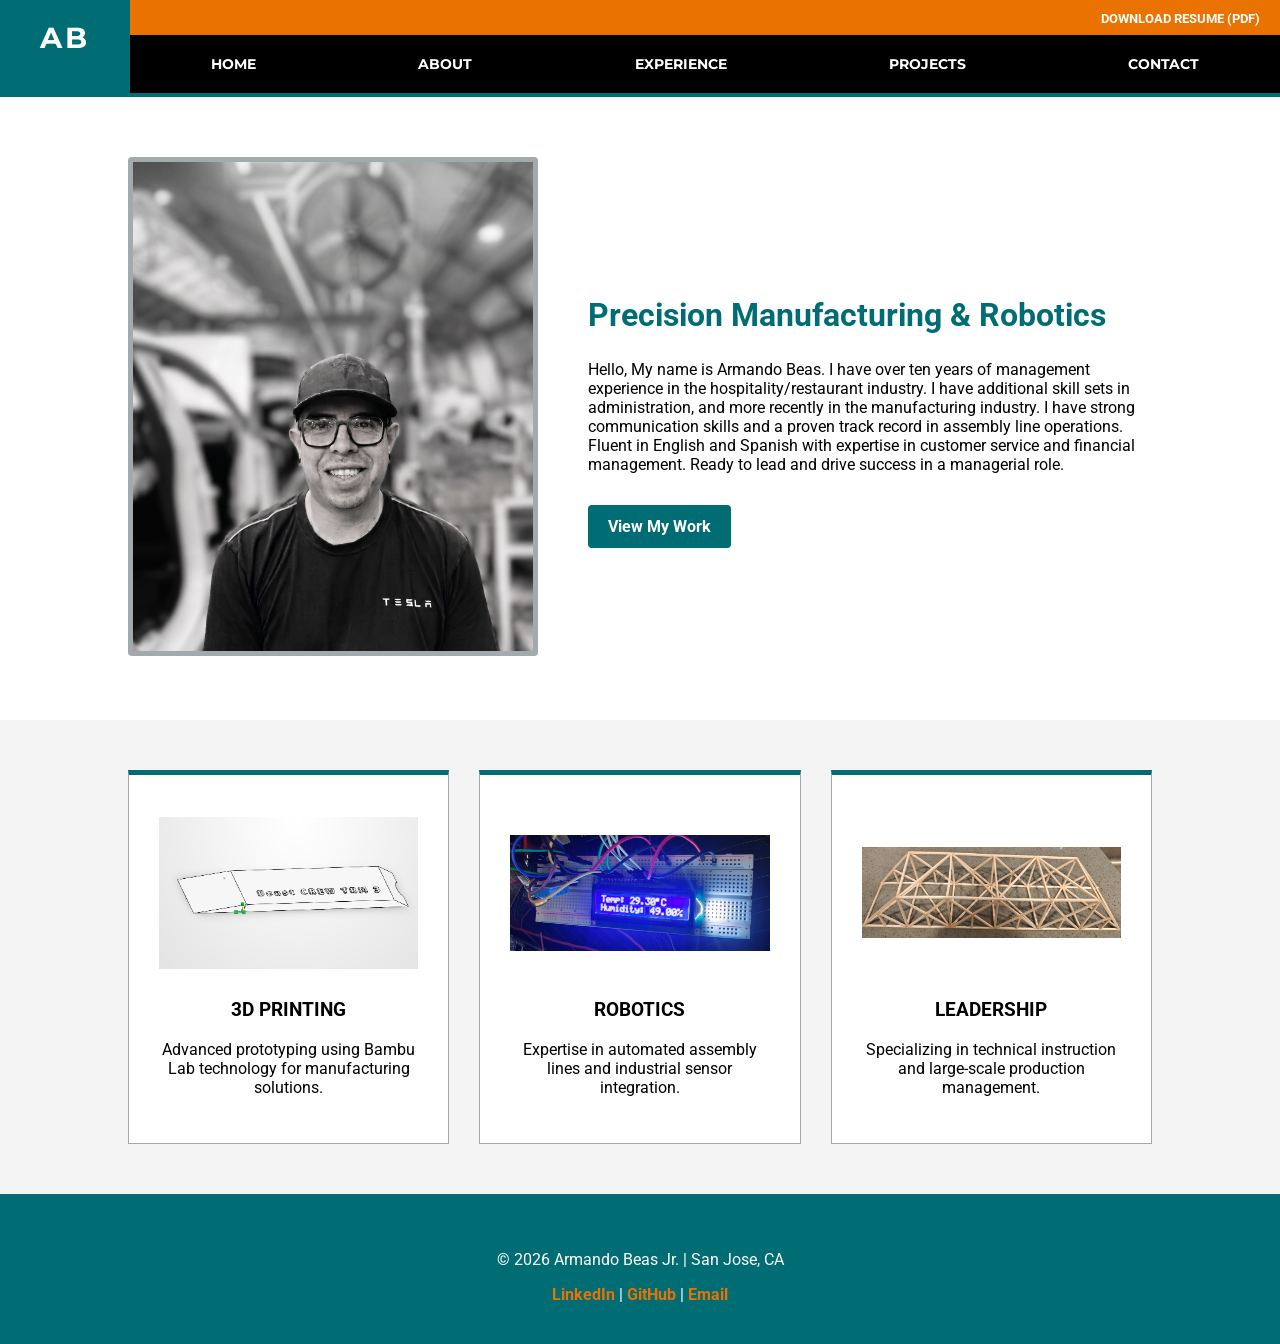
<file: index.html>
<!DOCTYPE html>
<html lang="en">
<head>
    <meta charset="UTF-8">
    <meta name="viewport" content="width=device-width, initial-scale=1.0">
    <title>Armando Beas Jr. | Portfolio</title>
    <link href="https://fonts.googleapis.com/css2?family=Montserrat:wght@700&family=Roboto:wght@400;700&display=swap" rel="stylesheet">
    <link rel="stylesheet" href="style.css">
</head>
<body>

    <header>
        <div class="logo-box">
            <h1>AB</h1>
        </div>
        <div class="header-right">
            <div class="resume-bar">
                <a href="Armando Beas Resume.pdf" download="Armando_Beas_Resume.pdf" class="resume-link">DOWNLOAD RESUME (PDF)</a>
            </div>
            <nav>
                <ul>
                    <li class="navItem"><a href="index.html">HOME</a></li>
                    <li class="navItem"><a href="about.html">ABOUT</a></li>
                    <li class="navItem"><a href="experience.html">EXPERIENCE</a></li>
                    <li class="navItem"><a href="projects.html">PROJECTS</a></li>
                    <li class="navItem"><a href="contact.html">CONTACT</a></li>
                </ul>
            </nav>
        </div>
    </header>

    <main>
        <section class="hero">
            <div class="hero-image">
                <img src="Images/Mando.png" alt="Armando Beas Technical Portfolio">
            </div>
            <div class="hero-text">
                <h2>Precision Manufacturing & Robotics</h2>
                <p>Hello, 
My name is Armando Beas. I have over ten years of management experience in the hospitality/restaurant industry. I have additional skill sets in administration, and more recently in the manufacturing industry. I have strong communication skills and a proven track record in assembly line operations. Fluent in English and Spanish with expertise in customer service and financial management. Ready to lead and drive success in a managerial role.</p>
                <a href="projects.html" class="button">View My Work</a>
            </div>
        </section>

        <section class="info-boxes">
            <div class="box">
                <img src="Images/model-cad.png" alt="3D Printing Img">
                <h3>3D PRINTING</h3>
                <p>Advanced prototyping using Bambu Lab technology for manufacturing solutions.</p>
            </div>
            <div class="box">
                <img src="Images/arduino-1.jpg" alt="Robotics Img">
                <h3>ROBOTICS</h3>
                <p>Expertise in automated assembly lines and industrial sensor integration.</p>
            </div>
           <div class="box">
                <img src="Images/Bridge.png" alt="Leadership Img">
                <h3>LEADERSHIP</h3>
                <p>Specializing in technical instruction and large-scale production management.</p>
            </div>
        </section>
    </main>

    <footer>
        <p>&copy; 2026 Armando Beas Jr. | San Jose, CA</p>
        <div class="social-links">
            <a href="https://www.linkedin.com">LinkedIn</a> | <a href="https://www.github.com">GitHub</a> | <a href="https://www.google.com">Email</a>
        </div>
    </footer>

</body>
</html>
</file>
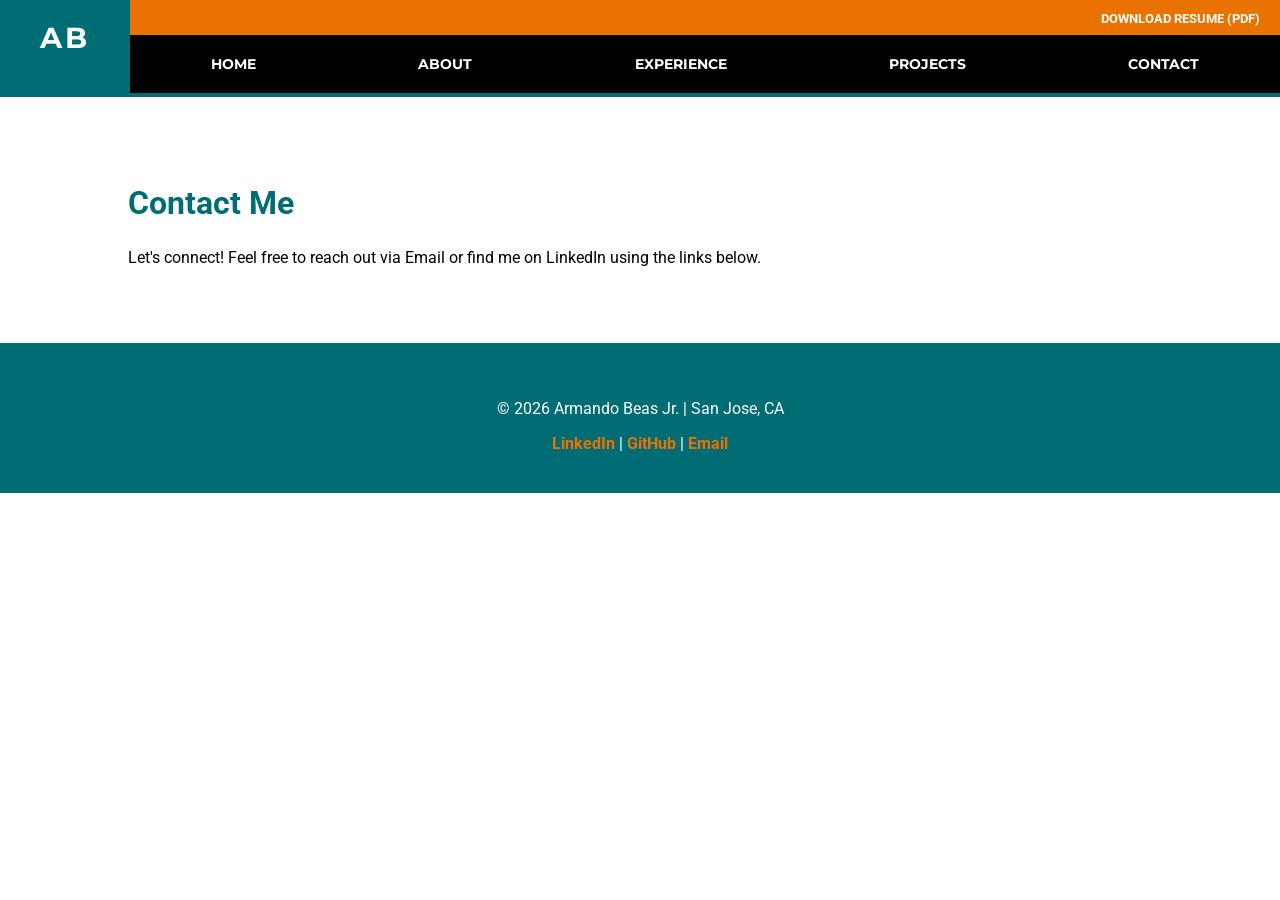
<file: contact.html>
<!DOCTYPE html>
<html lang="en">
<head>
    <meta charset="UTF-8">
    <meta name="viewport" content="width=device-width, initial-scale=1.0">
    <title>Armando Beas Jr. | Portfolio</title>
    <link href="https://fonts.googleapis.com/css2?family=Montserrat:wght@700&family=Roboto:wght@400;700&display=swap" rel="stylesheet">
    <link rel="stylesheet" href="style.css">
</head>
<body>

    <header>
        <div class="logo-box">
            <h1>AB</h1>
        </div>
        <div class="header-right">
            <div class="resume-bar">
                <a href="Armando Beas Resume.pdf" download="Armando_Beas_Resume.pdf" class="resume-link">DOWNLOAD RESUME (PDF)</a>
            </div>
            <nav>
                <ul>
                    <li class="navItem"><a href="index.html">HOME</a></li>
                    <li class="navItem"><a href="about.html">ABOUT</a></li>
                    <li class="navItem"><a href="experience.html">EXPERIENCE</a></li>
                    <li class="navItem"><a href="projects.html">PROJECTS</a></li>
                    <li class="navItem"><a href="contact.html">CONTACT</a></li>
                </ul>
            </nav>
        </div>
    </header>

    <main>
    <section class="hero">
        <div class="hero-text">
            <h2>Contact Me</h2>
            <p>Let's connect! Feel free to reach out via Email or find me on LinkedIn using the links below.</p>
        </div>
    </section>
</main>

    <footer>
        <p>&copy; 2026 Armando Beas Jr. | San Jose, CA</p>
        <div class="social-links">
            <a href="#">LinkedIn</a> | <a href="#">GitHub</a> | <a href="#">Email</a>
        </div>
    </footer>

</body>
</html>
</file>
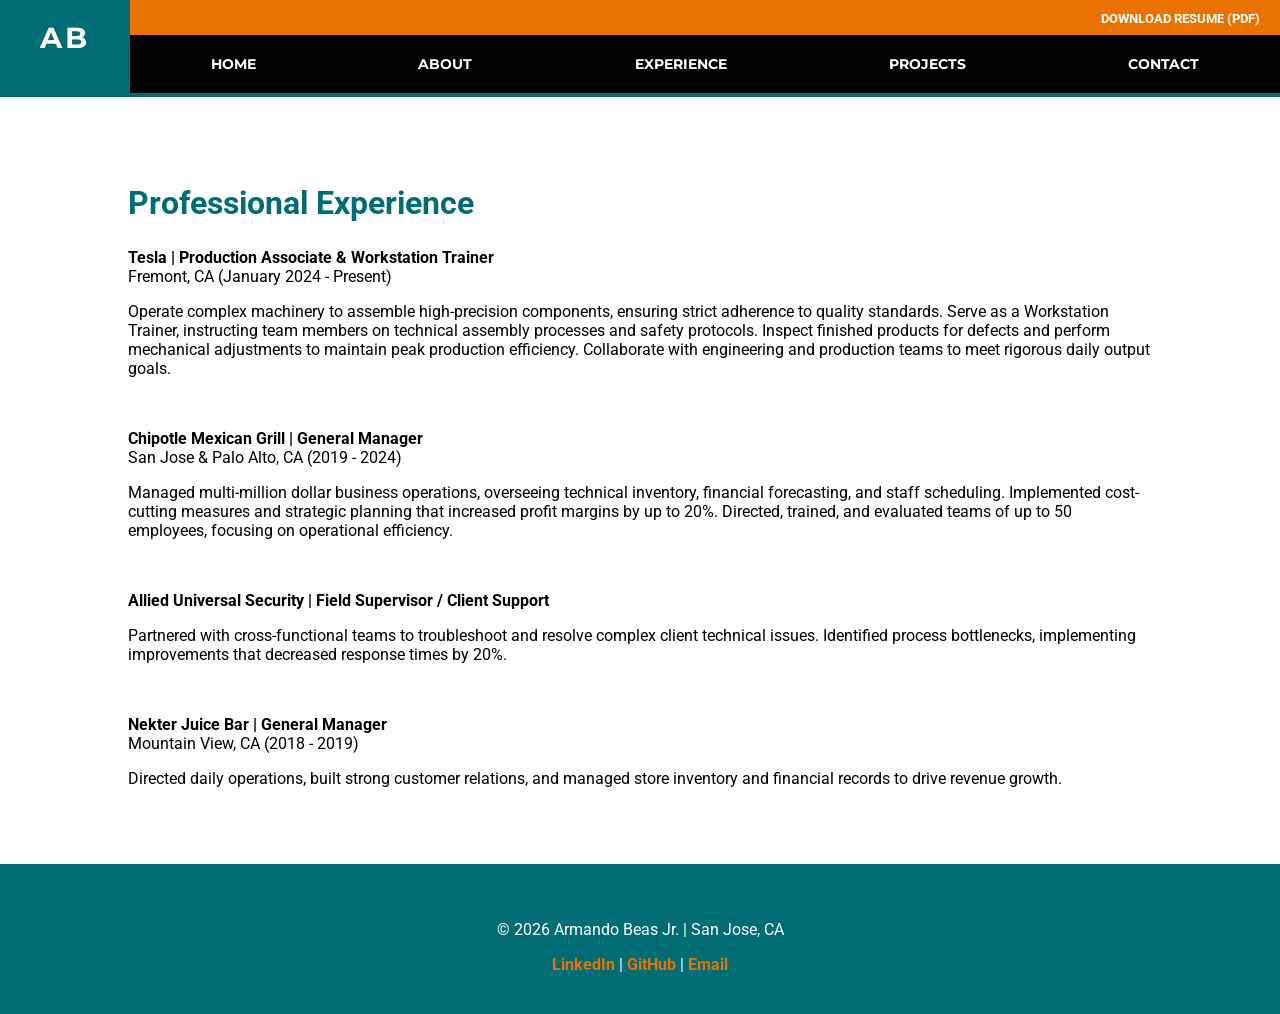
<file: experience.html>
<!DOCTYPE html>
<html lang="en">
<head>
    <meta charset="UTF-8">
    <meta name="viewport" content="width=device-width, initial-scale=1.0">
    <title>Armando Beas Jr. | Portfolio</title>
    <link href="https://fonts.googleapis.com/css2?family=Montserrat:wght@700&family=Roboto:wght@400;700&display=swap" rel="stylesheet">
    <link rel="stylesheet" href="style.css">
</head>
<body>

    <header>
        <div class="logo-box">
            <h1>AB</h1>
        </div>
        <div class="header-right">
            <div class="resume-bar">
                <a href="Armando Beas Resume.pdf" download="Armando_Beas_Resume.pdf" class="resume-link">DOWNLOAD RESUME (PDF)</a>
            </div>
            <nav>
                <ul>
                    <li class="navItem"><a href="index.html">HOME</a></li>
                    <li class="navItem"><a href="about.html">ABOUT</a></li>
                    <li class="navItem"><a href="experience.html">EXPERIENCE</a></li>
                    <li class="navItem"><a href="projects.html">PROJECTS</a></li>
                    <li class="navItem"><a href="contact.html">CONTACT</a></li>
                </ul>
            </nav>
        </div>
    </header>

    <main>
    <section class="hero">
        <div class="hero-text">
            <h2>Professional Experience</h2>
            
            <p><strong>Tesla | Production Associate & Workstation Trainer</strong><br>
            Fremont, CA (January 2024 - Present)</p>
            <p>Operate complex machinery to assemble high-precision components, ensuring strict adherence to quality standards. Serve as a Workstation Trainer, instructing team members on technical assembly processes and safety protocols. Inspect finished products for defects and perform mechanical adjustments to maintain peak production efficiency. Collaborate with engineering and production teams to meet rigorous daily output goals.</p>
            <br>

            <p><strong>Chipotle Mexican Grill | General Manager</strong><br>
            San Jose & Palo Alto, CA (2019 - 2024)</p>
            <p>Managed multi-million dollar business operations, overseeing technical inventory, financial forecasting, and staff scheduling. Implemented cost-cutting measures and strategic planning that increased profit margins by up to 20%. Directed, trained, and evaluated teams of up to 50 employees, focusing on operational efficiency.</p>
            <br>

            <p><strong>Allied Universal Security | Field Supervisor / Client Support</strong></p>
            <p>Partnered with cross-functional teams to troubleshoot and resolve complex client technical issues. Identified process bottlenecks, implementing improvements that decreased response times by 20%.</p>
            <br>

            <p><strong>Nekter Juice Bar | General Manager</strong><br>
            Mountain View, CA (2018 - 2019)</p>
            <p>Directed daily operations, built strong customer relations, and managed store inventory and financial records to drive revenue growth.</p>
        </div>
    </section>
</main>


    <footer>
        <p>&copy; 2026 Armando Beas Jr. | San Jose, CA</p>
        <div class="social-links">
            <a href="#">LinkedIn</a> | <a href="#">GitHub</a> | <a href="#">Email</a>
        </div>
    </footer>

</body>
</html>
</file>
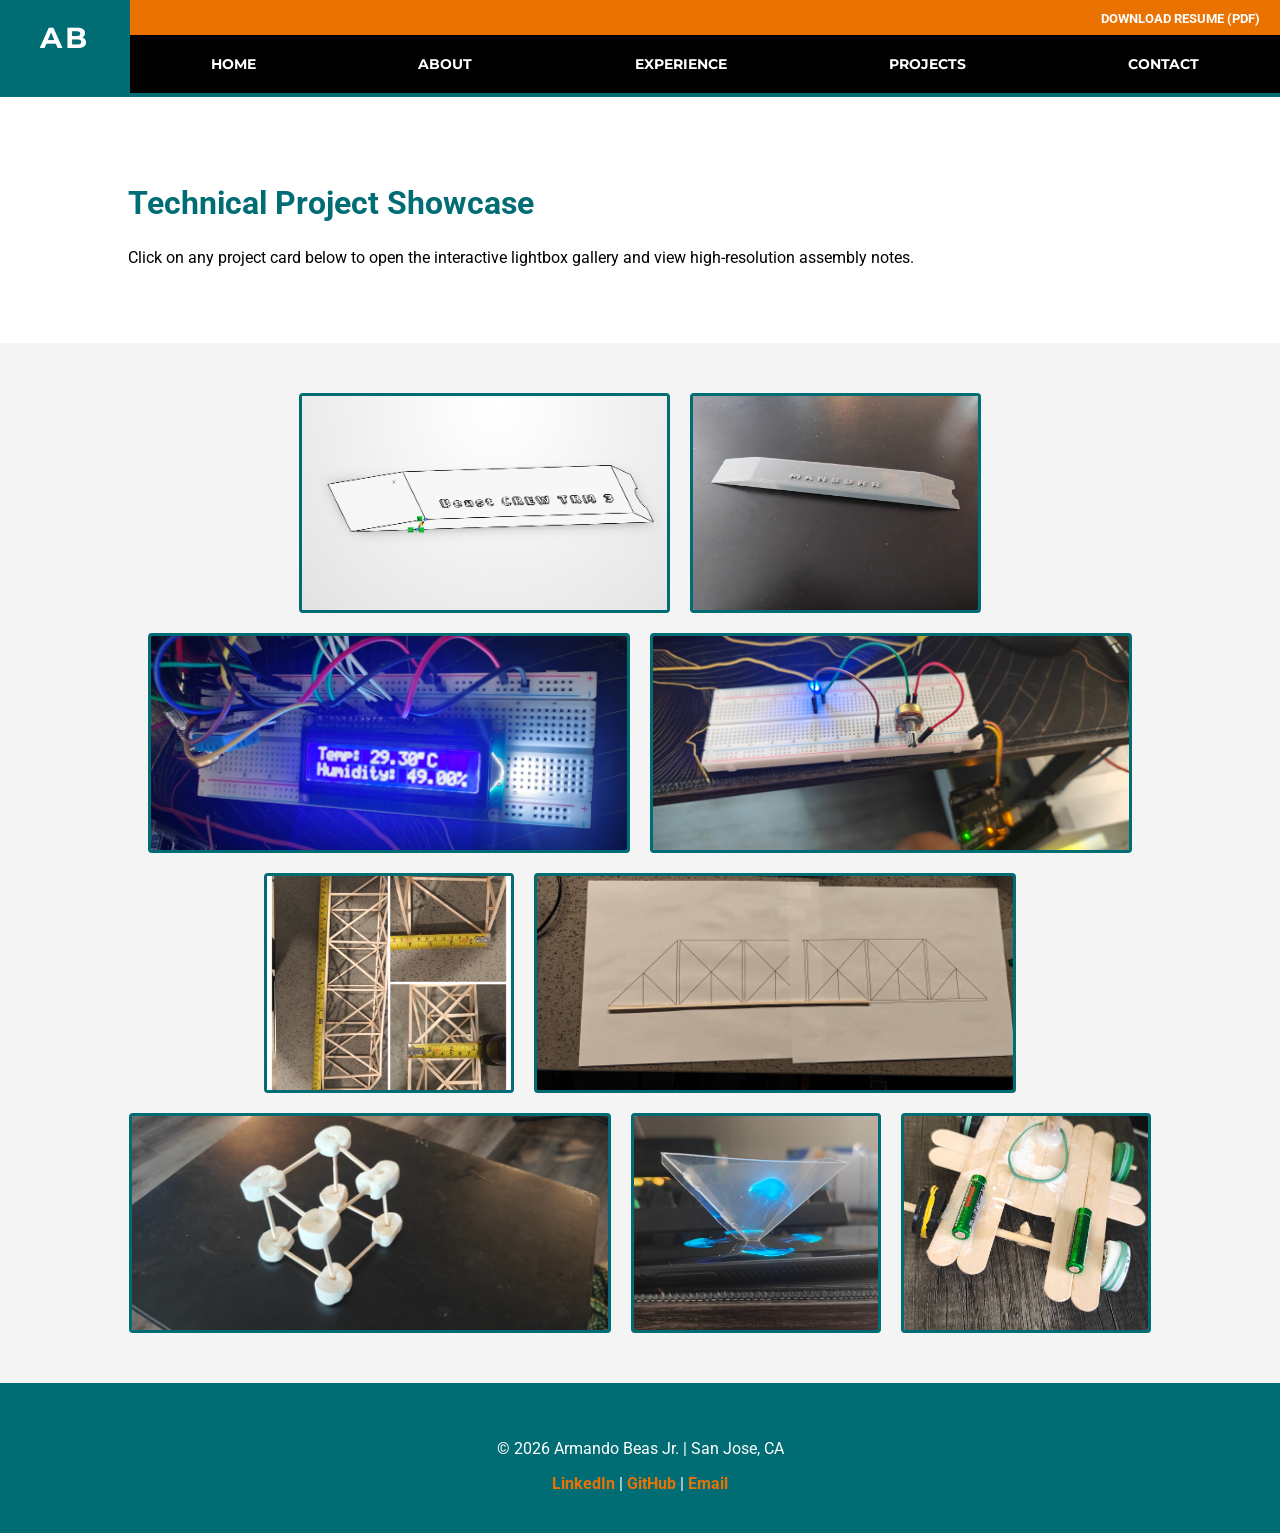
<file: projects.html>
<!DOCTYPE html>
<html lang="en">
<head>
    <meta charset="UTF-8">
    <meta name="viewport" content="width=device-width, initial-scale=1.0">
    <title>Armando Beas Jr. | Portfolio</title>
    <link href="https://fonts.googleapis.com/css2?family=Montserrat:wght@700&family=Roboto:wght@400;700&display=swap" rel="stylesheet">
    
    <link rel="stylesheet" href="projects/css/lightbox.css">
    
    <link rel="stylesheet" href="style.css">
</head>
<body>
    <header>
        <div class="logo-box">
            <h1>AB</h1>
        </div>
        <div class="header-right">
            <div class="resume-bar">
                <a href="Armando Beas Resume.pdf" download="Armando_Beas_Resume.pdf" class="resume-link">DOWNLOAD RESUME (PDF)</a>
            </div>
            <nav>
                <ul>
                    <li class="navItem"><a href="index.html">HOME</a></li>
                    <li class="navItem"><a href="about.html">ABOUT</a></li>
                    <li class="navItem"><a href="experience.html">EXPERIENCE</a></li>
                    <li class="navItem"><a href="projects.html">PROJECTS</a></li>
                    <li class="navItem"><a href="contact.html">CONTACT</a></li>
                </ul>
            </nav>
        </div>
    </header>

    <main>
        <section class="hero">
            <div class="hero-text">
                <h2>Technical Project Showcase</h2>
                <p>Click on any project card below to open the interactive lightbox gallery and view high-resolution assembly notes.</p>
            </div>
        </section>

        <section class="portfolio-container">
            <div class="portfolio-grid">
                
                <a href="projects/images/model-cad.png" data-lightbox="my-portfolio" data-title="3D CAD Design Model - Custom Prototyping Wedge">
                    <img src="projects/images/model-cad.png" alt="3D CAD Design Model">
                </a>
                <a href="projects/images/model-3d.jpg" data-lightbox="my-portfolio" data-title="Physical 3D Print - Finished Gray Filament Prototype">
                    <img src="projects/images/model-3d.jpg" alt="Finished 3D Printed Part">
                </a>
                
                <a href="projects/images/arduino-1.jpg" data-lightbox="my-portfolio" data-title="Arduino Microcontroller Array - LCD Temperature Module Display">
                    <img src="projects/images/arduino-1.jpg" alt="Arduino Temperature Display">
                </a>
                <a href="projects/images/arduino-2.jpg" data-lightbox="my-portfolio" data-title="Circuit Prototyping - Breadboard Potentiometer & Jumper Setup">
                    <img src="projects/images/arduino-2.jpg" alt="Breadboard Potentiometer Circuit">
                </a>
                <a href="projects/images/bridge-1.jpg" data-lightbox="my-portfolio" data-title="Balsa Wood Truss Bridge Assembly - Multi-Angle Structural Verification">
                    <img src="projects/images/bridge-1.jpg" alt="Balsa Wood Truss Bridge Assembly">
                </a>
                <a href="projects/images/bridge-2.jpg" data-lightbox="my-portfolio" data-title="Engineering Design Graphics - Structural Bridge Truss Blueprint">
                    <img src="projects/images/bridge-2.jpg" alt="Bridge Truss Technical Blueprint">
                </a>
                <a href="projects/images/structure.jpg" data-lightbox="my-portfolio" data-title="Geometric Architecture Study - Node and Truss Toothpick Framework">
                    <img src="projects/images/structure.jpg" alt="Geometric Node Model">
                </a>
                <a href="projects/images/hologram.jpg" data-lightbox="my-portfolio" data-title="Optical Engineering Prototype - Clear Prism Reflection Display Assembly">
                    <img src="projects/images/hologram.jpg" alt="Optic Prism Hologram Prototype">
                </a>
                <a href="projects/images/rover.jpg" data-lightbox="my-portfolio" data-title="Robotics Mobility System - Battery Powered Custom Mechanical Vehicle Chassis">
                    <img src="projects/images/rover.jpg" alt="Battery Powered Vehicle Chassis">
                </a>

            </div>
        </section>
    </main>

         <footer>
        <p>&copy; 2026 Armando Beas Jr. | San Jose, CA</p>
        <div class="social-links">
            <a href="https://www.linkedin.com">LinkedIn</a> | <a href="https://www.github.com">GitHub</a> | <a href="https://www.google.com">Email</a>
        </div>
        </footer>

    <script src="projects/js/lightbox-plus-jquery.min.js"></script>

    <script>
        lightbox.option({
            'alwaysShowNavOnTouchDevices': true,
            'wrapAround': true,
            'resizeDuration': 200,
            'fadeDuration': 300
        })
    </script>

</body>
</html>
</file>
<file: style.css>
body {
    font-family: 'Roboto', sans-serif; 
    margin: 0;
    padding: 0;
    background-color: #ffffff;
    color: #000000;
}

header {
    display: flex;
    background-color: #000000; 
    color: #ffffff;
    border-bottom: 4px solid #006D75; 
}

.logo-box {
    padding: 20px 40px;
    background-color: #006D75; 
}

.logo-box h1 {
    margin: 0;
    font-family: 'Montserrat', sans-serif;
    font-size: 1.8rem;
    letter-spacing: 3px;
    font-weight: 700;
}

.header-right {
    flex-grow: 1;
    display: flex;
    flex-direction: column;
}

.resume-bar {
    text-align: right;
    padding: 8px 20px;
    background-color: #EA7200; 
}

.resume-link {
    color: #ffffff;
    text-decoration: none;
    font-size: 0.8rem;
    font-weight: bold;
}

nav ul {
    display: flex;
    list-style: none;
    margin: 0;
    padding: 0;
    width: 100%;
}

nav ul li {
display: inline-block;
    flex-grow: 1;
    -webkit-flex-grow: 1;
    -webkit-transition: all 0.5s ease;
    -moz-transition: all 0.5s ease;
    -o-transition: all 0.5s ease;
    -ms-transition: all 0.5s ease;
    transition: all 0.5s ease;
}

nav ul li:hover {
    flex-grow: 3;
}

.navItem:nth-of-type(1):hover { background-color: #004d52; }
.navItem:nth-of-type(2):hover { background-color: #006D75; }
.navItem:nth-of-type(3):hover { background-color: #008e99; }
.navItem:nth-of-type(4):hover { background-color: #00afbd; }
.navItem:nth-of-type(5):hover { background-color: #40c4cf; }

nav a {
    display: block;
    color: #ffffff;
    text-decoration: none;
    font-family: 'Montserrat', sans-serif;
    font-weight: 700;
    text-align: center;
    padding: 20px 0;
    font-size: 0.9rem;
    transition: color 0.3s ease;
}

.hero {
    display: flex;
    padding: 60px 10%;
    align-items: center;
    gap: 40px;
    background-color: #ffffff;
}

.hero-image img {
    width: 400px;
    border: 5px solid #A2AAAD;
    border-radius: 4px;
}

.hero-text h2 {
    color: #006D75;
    font-size: 2rem;
}

.button {
    display: inline-block;
    background-color: #006D75;
    color: #ffffff;
    padding: 12px 20px;
    text-decoration: none;
    border-radius: 4px;
    font-weight: bold;
    margin-top: 15px;
}

.button:hover {
    background-color: #EA7200; 
}

.info-boxes {
    display: flex;
    justify-content: center;
    gap: 20px;
    padding: 50px 10%;
    background-color: #f4f4f4;
}

.box {
    background-color: #ffffff;
    padding: 30px;
    text-align: center;
    border: 1px solid #A2AAAD;
    border-top: 5px solid #006D75;
    flex: 1;
}

.box img {
    width: 100%;
    height: 175px;
    object-fit: contain;
    display: block;
    margin-bottom: 15px;
}

footer {
    background-color: #006D75;
    color: #ffffff;
    text-align: center;
    padding: 40px;
}

.social-links a {
    color: #EA7200;
    text-decoration: none;
    font-weight: bold;
}

/* ==========================================================================
   MEDIA QUERY 1: GLOBAL MOBILE BREAKPOINT (Portrait / Base View)
   ========================================================================== */
@media screen and (max-width: 767px) {
    header {
        flex-direction: column;
    }
    
    .resume-bar {
        text-align: center;
    }

    nav ul {
        flex-direction: column;
    }

    .hero {
        flex-direction: column;
        text-align: center;
        padding: 40px 5%;
    }

    .hero-image img {
        width: 100%;
        max-width: 300px;
        height: auto;
    }

    .info-boxes {
        flex-direction: column; 
        padding: 30px 5%;
    }
    
    .box {
        width: 100%; 
        box-sizing: border-box;
    }

    .about-image-section {
        padding: 20px 5%;
    }
}
/* ==========================================================================
   MEDIA QUERY 2: MOBILE LANDSCAPE BREAKPOINT
   ========================================================================== */
@media screen and (max-width: 932px) and (orientation: landscape) {
    header {
        flex-direction: row;
    }

    nav a {
        padding: 12px 0;
    }

    .hero {
        flex-direction: row;
        text-align: left;
        padding: 20px 5%;
        gap: 20px;
    }

    .hero-image img {
        width: 160px;
        height: auto;
    }

    .hero-text h2 {
        font-size: 1.4rem;
    }

    .about-image-section {
        padding: 15px 5%;
    }

    .about-image-container {
        max-width: 320px;
    }
}
/* ==========================================================================
   MEDIA QUERY 3: TABLET BREAKPOINT (Small Desktop View)
   ========================================================================== */
@media screen and (min-width: 768px) {
    header {
        flex-direction: row;
    }

    nav ul {
        flex-direction: row;
    }

    .hero {
        flex-direction: row;
        padding: 50px 8%;
        text-align: left;
    }

    .hero-image img {
        width: 320px;
        height: auto;
    }

    .info-boxes {
        flex-direction: row;
        flex-wrap: wrap;
    }
}
/* ==========================================================================
   MEDIA QUERY 4: LARGE DESKTOP BREAKPOINT
   ========================================================================== */
@media screen and (min-width: 1024px) {
    .hero {
        padding: 60px 10%;
        gap: 50px;
    }

    .hero-image img {
        width: 400px;
    }
    
    .info-boxes {
        padding: 50px 10%;
        gap: 30px;
    }
}

.portfolio-container {
    background-color: #f4f4f4;
    padding: 50px 10%;
}

.portfolio-grid {
    display: flex;
    flex-wrap: wrap;
    justify-content: center;
    gap: 20px;
}

.portfolio-grid a {
    display: block;
    min-width: 250px;
    height: 220px;
    background-color: #ffffff;
    border: 3px solid #006D75;
    border-radius: 4px;
    overflow: hidden;
    box-sizing: border-box;
    transition: transform 0.3s ease, border-color 0.3s ease;
}

.portfolio-grid a:hover {
    border-color: #EA7200;
}

.portfolio-grid img {
    width: 100%;
    height: 100%;
    object-fit: cover;
    display: block;
}


.about-image-section {
    background-color: #ffffff;
    display: flex;
    justify-content: center;
    padding: 40px 10%;
}

.about-image-container {
    text-align: center;
    width: 100%;
    max-width: 500px;
    box-sizing: border-box;
}

.about-image-container img {
    width: 100%;
    height: auto;
    border: 5px solid #006D75;
    border-radius: 4px;
    box-sizing: border-box;
    display: block;
}

.about-image-caption {
    font-size: 0.9rem;
    color: #A2AAAD;
    font-style: italic;
    margin-top: 10px;
}
</file>
